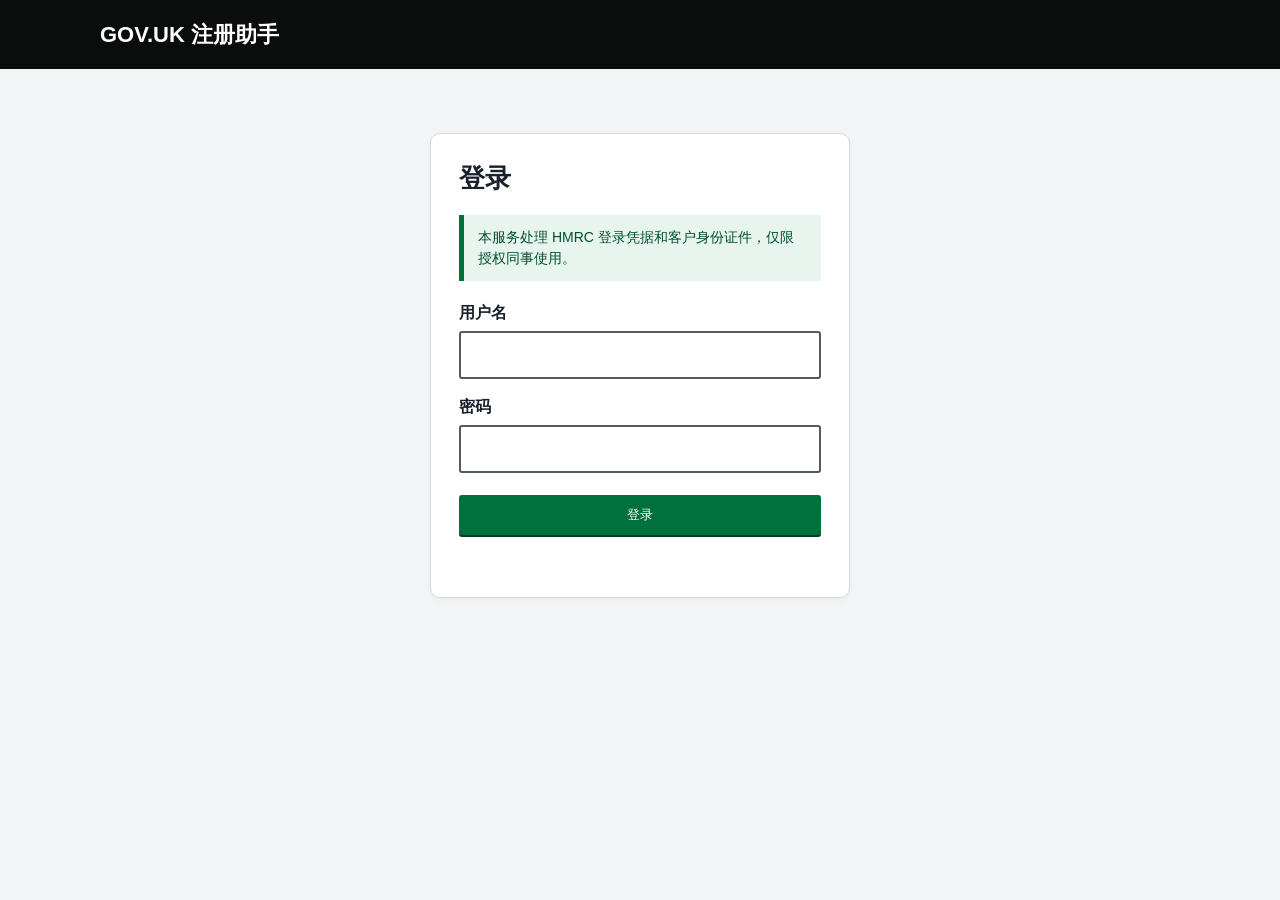
<file: vat_automation/static/login.html>
<!doctype html>
<html lang="zh-CN">
<head>
  <meta charset="utf-8">
  <meta name="viewport" content="width=device-width,initial-scale=1">
  <title>登录 · GOV.UK 注册助手</title>
  <style>
    :root { color-scheme:light; --ink:#18212b; --muted:#66717d; --blue:#1d70b8; --green:#00703c; --red:#d4351c; --bg:#f3f5f7; --line:#d6dbe0; }
    * { box-sizing:border-box; }
    body { margin:0; background:var(--bg); color:var(--ink); font:16px/1.5 -apple-system,BlinkMacSystemFont,"Segoe UI",sans-serif; }
    header { background:#0b0c0c; color:white; padding:18px 0; }
    header div { width:min(1080px,calc(100% - 32px)); margin:auto; }
    header strong { font-size:22px; }
    main { width:min(420px,calc(100% - 32px)); margin:64px auto; }
    .card { background:white; border:1px solid var(--line); border-radius:10px; padding:28px; box-shadow:0 2px 10px #0000000d; }
    h1 { margin:0 0 20px; font-size:26px; line-height:1.25; }
    label { display:block; font-weight:650; margin:16px 0 6px; }
    input { width:100%; padding:10px 12px; border:2px solid #505a5f; border-radius:3px; font:inherit; background:white; }
    input:focus { outline:3px solid #ffdd00; border-color:#0b0c0c; }
    button { width:100%; margin-top:22px; padding:11px 18px; border:0; border-radius:3px; background:var(--green); color:white; font:700 16px inherit; cursor:pointer; box-shadow:0 2px 0 #003d20; }
    button:disabled { opacity:.5; cursor:not-allowed; }
    .message { min-height:22px; margin-top:12px; font-size:14px; }
    .message.error { color:var(--red); }
    .notice { padding:12px 14px; margin-bottom:20px; font-size:14px; background:#e8f4ee; border-left:5px solid var(--green); color:#004f2d; }
  </style>
</head>
<body>
<header><div><strong>GOV.UK 注册助手</strong></div></header>
<main>
  <section class="card">
    <h1>登录</h1>
    <div class="notice">本服务处理 HMRC 登录凭据和客户身份证件，仅限授权同事使用。</div>
    <form id="login-form">
      <label for="username">用户名</label>
      <input id="username" autocomplete="username" autocapitalize="none" spellcheck="false" required>
      <label for="password">密码</label>
      <input id="password" type="password" autocomplete="current-password" required>
      <button id="submit" type="submit">登录</button>
      <div id="error" class="message error"></div>
    </form>
  </section>
</main>
<script>
const $ = id => document.getElementById(id);

$('login-form').addEventListener('submit', async event => {
  event.preventDefault();
  $('error').textContent = '';
  $('submit').disabled = true;
  try {
    const response = await fetch('/api/login', {
      method: 'POST',
      headers: {'Content-Type': 'application/json'},
      body: JSON.stringify({username: $('username').value, password: $('password').value})
    });
    const body = await response.json();
    if (!response.ok) throw new Error(body.detail || '登录失败');
    $('password').value = '';
    window.location.href = '/';
  } catch (error) {
    $('error').textContent = error.message;
    $('submit').disabled = false;
  }
});
</script>
</body>
</html>
</file>
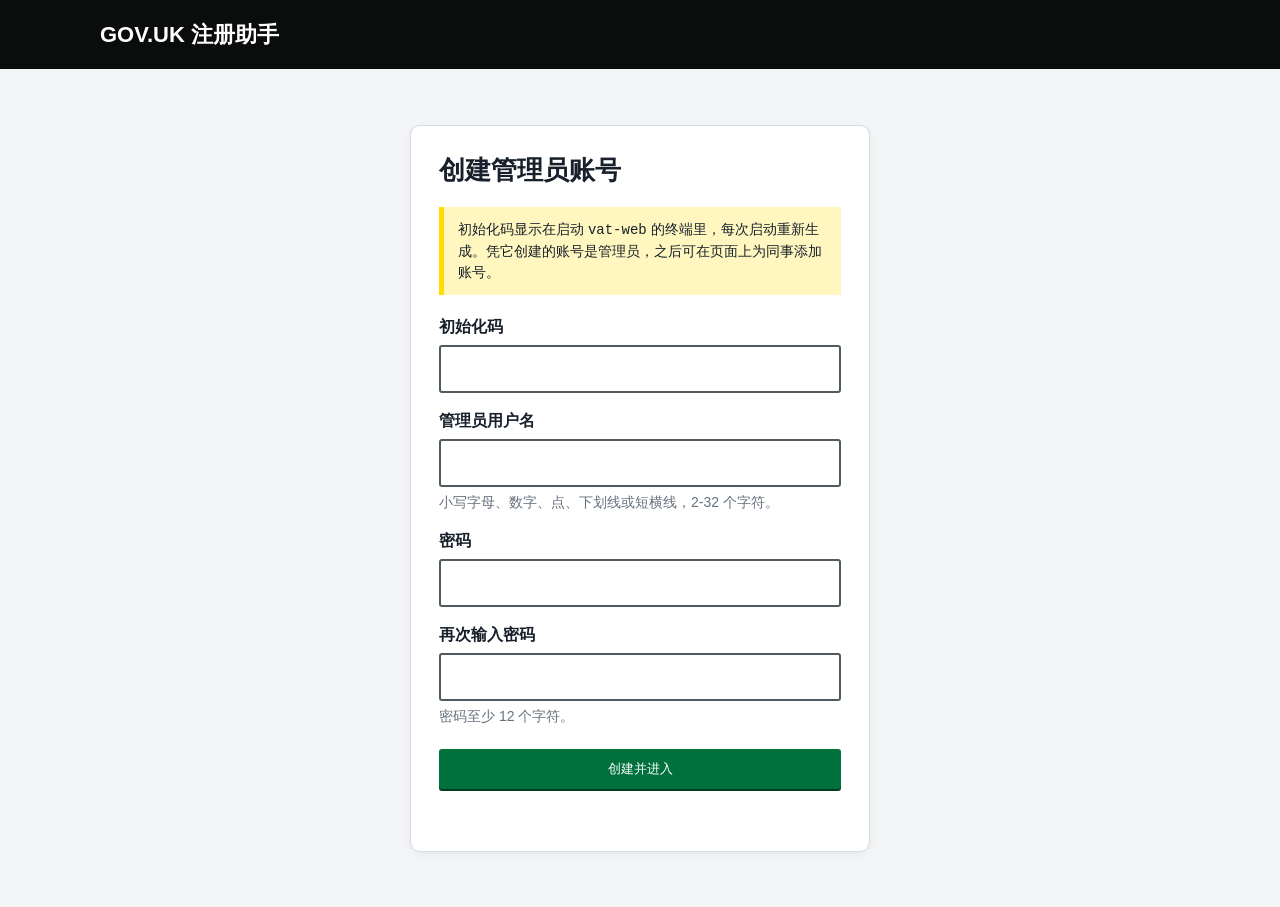
<file: vat_automation/static/setup.html>
<!doctype html>
<html lang="zh-CN">
<head>
  <meta charset="utf-8">
  <meta name="viewport" content="width=device-width,initial-scale=1">
  <title>初始化 · GOV.UK 注册助手</title>
  <style>
    :root { color-scheme:light; --ink:#18212b; --muted:#66717d; --blue:#1d70b8; --green:#00703c; --red:#d4351c; --bg:#f3f5f7; --line:#d6dbe0; }
    * { box-sizing:border-box; }
    body { margin:0; background:var(--bg); color:var(--ink); font:16px/1.5 -apple-system,BlinkMacSystemFont,"Segoe UI",sans-serif; }
    header { background:#0b0c0c; color:white; padding:18px 0; }
    header div { width:min(1080px,calc(100% - 32px)); margin:auto; }
    header strong { font-size:22px; }
    main { width:min(460px,calc(100% - 32px)); margin:56px auto; }
    .card { background:white; border:1px solid var(--line); border-radius:10px; padding:28px; box-shadow:0 2px 10px #0000000d; }
    h1 { margin:0 0 20px; font-size:26px; line-height:1.25; }
    label { display:block; font-weight:650; margin:16px 0 6px; }
    input { width:100%; padding:10px 12px; border:2px solid #505a5f; border-radius:3px; font:inherit; background:white; }
    input:focus { outline:3px solid #ffdd00; border-color:#0b0c0c; }
    button { width:100%; margin-top:22px; padding:11px 18px; border:0; border-radius:3px; background:var(--green); color:white; font:700 16px inherit; cursor:pointer; box-shadow:0 2px 0 #003d20; }
    button:disabled { opacity:.5; cursor:not-allowed; }
    .message { min-height:22px; margin-top:12px; font-size:14px; }
    .message.error { color:var(--red); }
    .hint { color:var(--muted); font-size:14px; margin-top:5px; }
    .notice { padding:12px 14px; margin-bottom:20px; font-size:14px; background:#fff7bf; border-left:5px solid #ffdd00; }
  </style>
</head>
<body>
<header><div><strong>GOV.UK 注册助手</strong></div></header>
<main>
  <section class="card">
    <h1>创建管理员账号</h1>
    <div class="notice">初始化码显示在启动 <code>vat-web</code> 的终端里，每次启动重新生成。凭它创建的账号是管理员，之后可在页面上为同事添加账号。</div>
    <form id="setup-form">
      <label for="token">初始化码</label>
      <input id="token" autocomplete="off" autocapitalize="none" spellcheck="false" required>
      <label for="username">管理员用户名</label>
      <input id="username" autocomplete="username" autocapitalize="none" spellcheck="false" required>
      <div class="hint">小写字母、数字、点、下划线或短横线，2-32 个字符。</div>
      <label for="password">密码</label>
      <input id="password" type="password" autocomplete="new-password" required minlength="12">
      <label for="password2">再次输入密码</label>
      <input id="password2" type="password" autocomplete="new-password" required minlength="12">
      <div class="hint">密码至少 12 个字符。</div>
      <button id="submit" type="submit">创建并进入</button>
      <div id="error" class="message error"></div>
    </form>
  </section>
</main>
<script>
const $ = id => document.getElementById(id);

$('setup-form').addEventListener('submit', async event => {
  event.preventDefault();
  $('error').textContent = '';
  if ($('password').value !== $('password2').value) {
    $('error').textContent = '两次输入的密码不一致。';
    return;
  }
  $('submit').disabled = true;
  try {
    const response = await fetch('/api/setup', {
      method: 'POST',
      headers: {'Content-Type': 'application/json'},
      body: JSON.stringify({token: $('token').value.trim(), username: $('username').value, password: $('password').value})
    });
    const body = await response.json();
    if (!response.ok) throw new Error(body.detail || '初始化失败');
    window.location.href = '/';
  } catch (error) {
    $('error').textContent = error.message;
    $('submit').disabled = false;
  }
});
</script>
</body>
</html>
</file>
